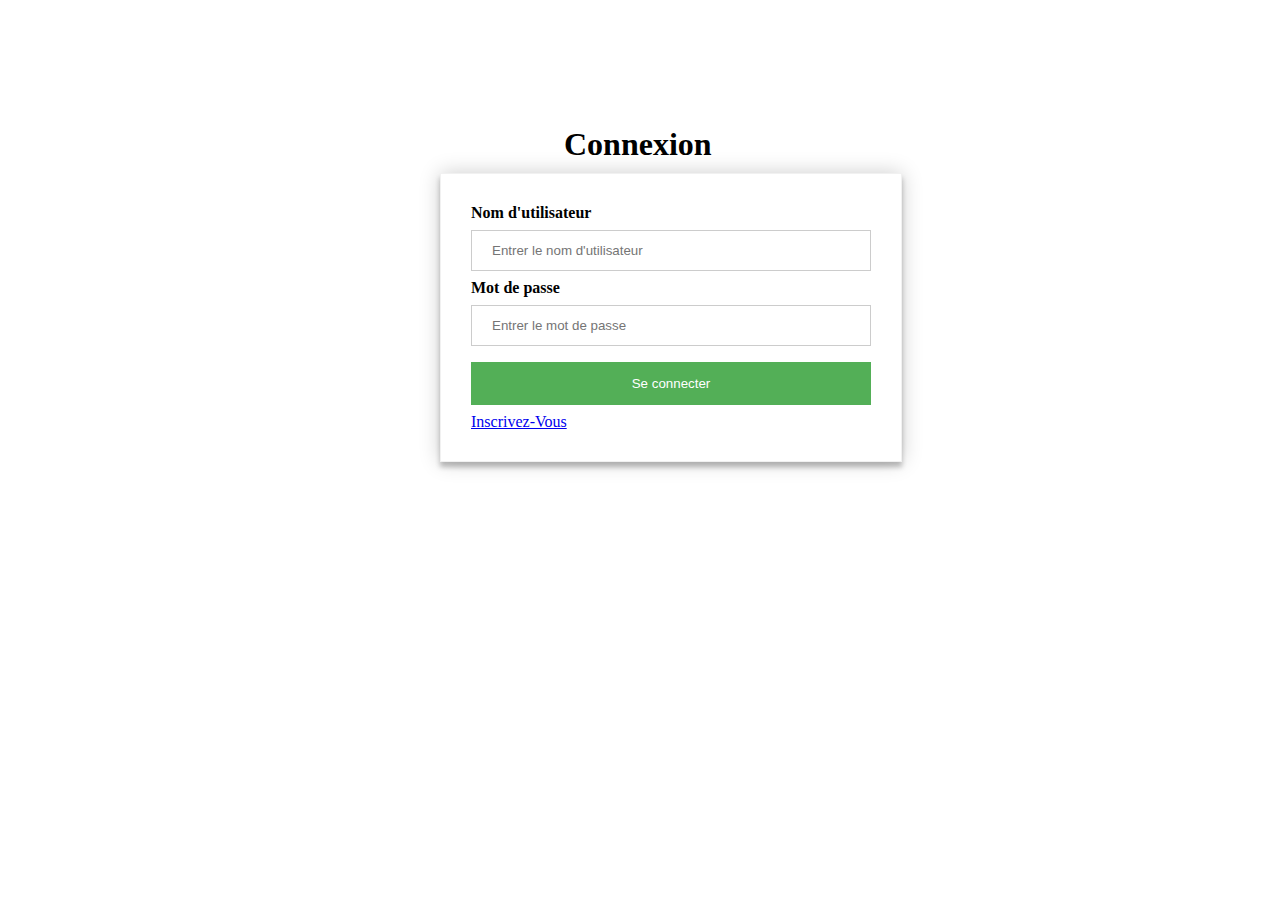
<file: connexion.html>
<html>
    <head>
        <meta charset="utf-8">
        <link rel="stylesheet" href="connexion.css" >
    </head>
    <body>
        <div id="container">
        
            <h1>Connexion</h1>
            <form action="login.php" method="POST">
                <label><b>Nom d'utilisateur</b></label>
                <input type="text" placeholder="Entrer le nom d'utilisateur" name="username" required>

                <label><b>Mot de passe</b></label>
                <input type="password" placeholder="Entrer le mot de passe" name="password" required>

                
                <input type="submit" id='submit' value='Se connecter' /></button><a href="inscription.html">Inscrivez-Vous</button></a>

            </form>
        </div>
    </body>
</html>
</file>
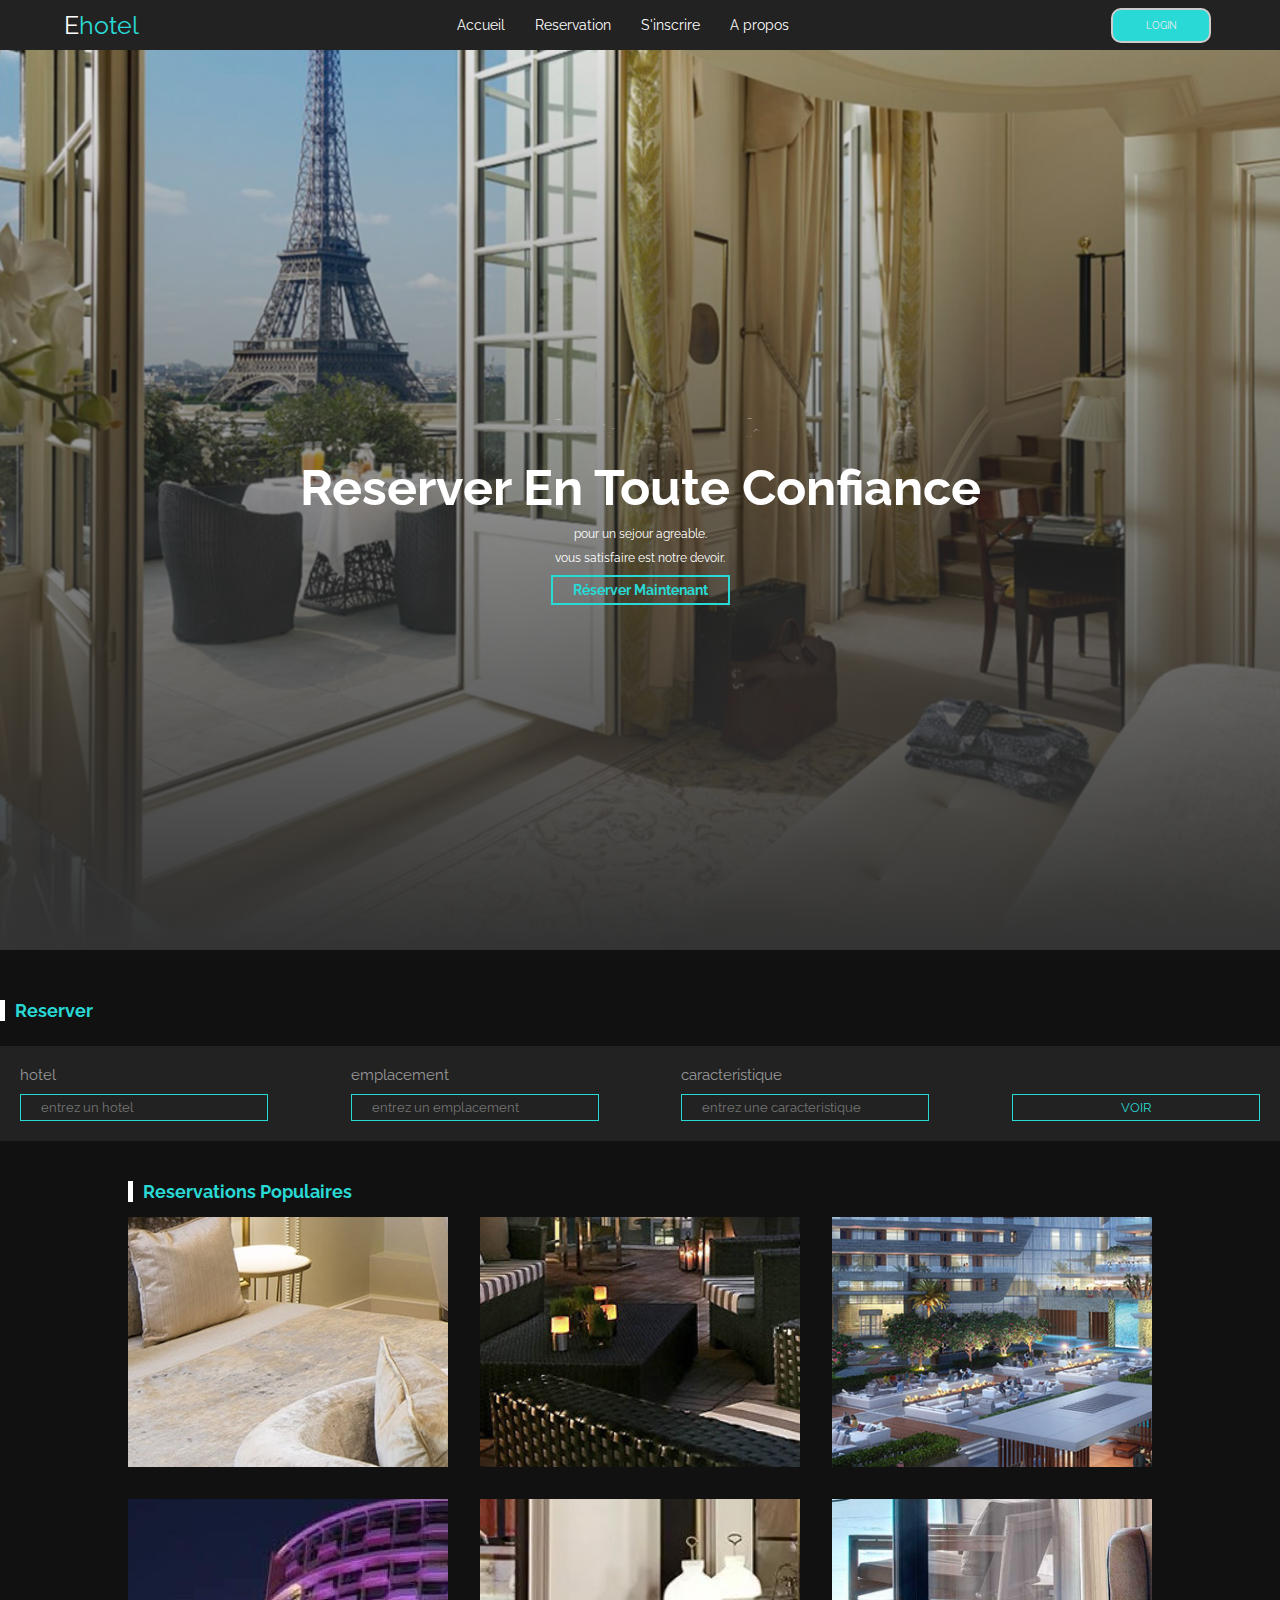
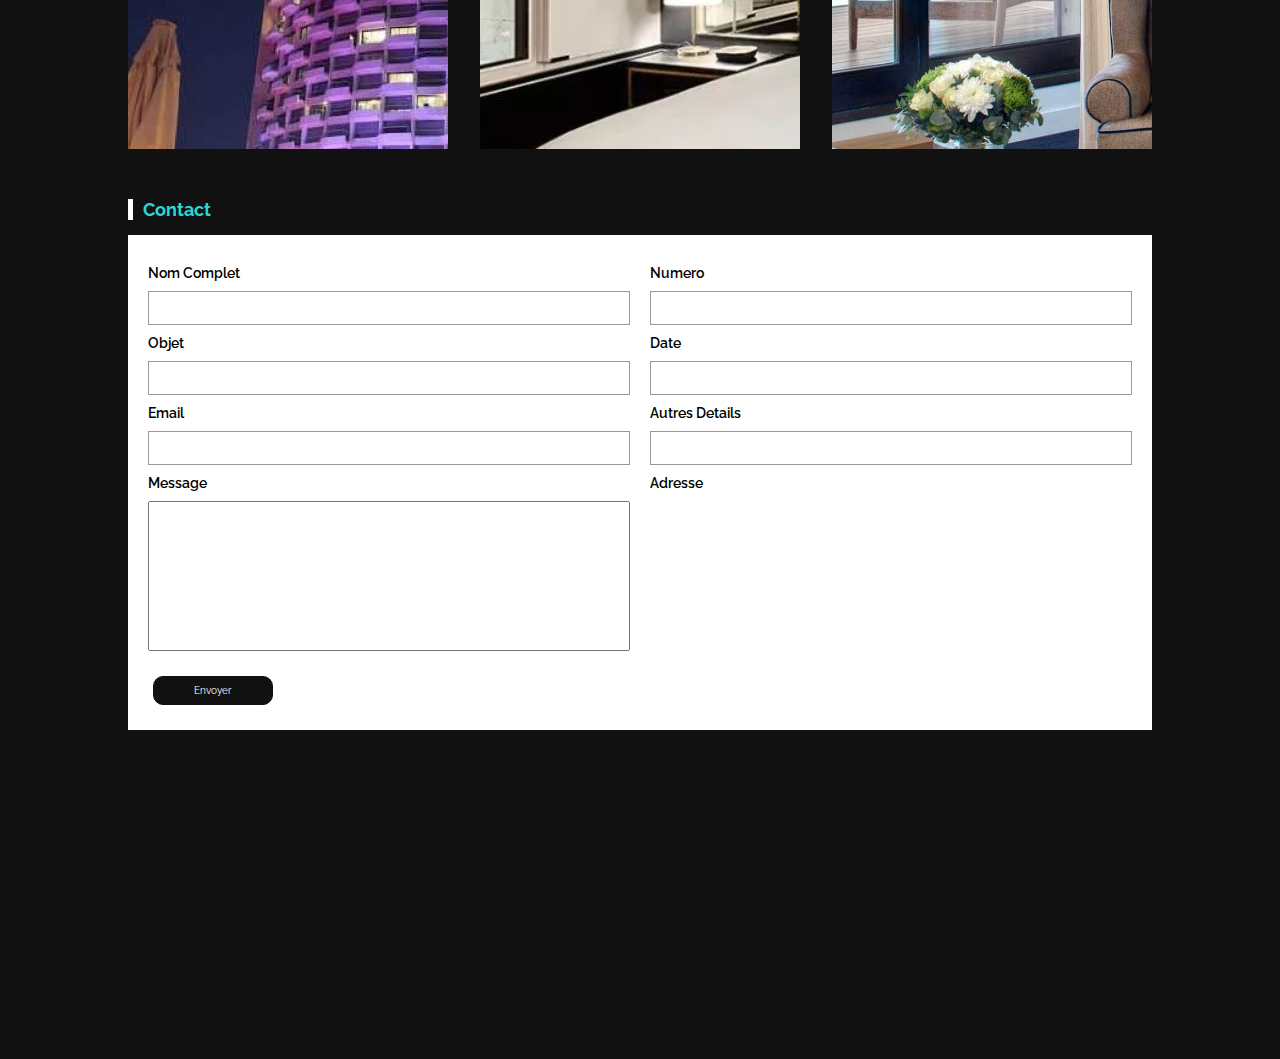
<file: reservation.html>
<!DOCTYPE html>
<html lang="en">
<head>
    <meta charset="UTF-8">
    <meta http-equiv="X-UA-Compatible" content="IE=edge">
    <meta name="viewport" content="width=device-width, initial-scale=1.0">
    <title>Ehotel</title>
    <link rel ="stylesheet" href="css/style.css">
</head>
<body>
    <header>
        <div class="logo">
            <a href="index.html"><span> E</span>hotel</a>
        </div>
        <ul class="menu">
            <li> <a href="index.html"> Accueil</a></li>
            <li> <a href="#Reserver"> Reservation</a></li>
            <li> <a href="inscription.html">S'inscrire</a></li>
            <li> <a href="#contact"> A propos</a></li>

        </ul>
        <style>
            button {
              display: inline-block;
              background-color: #29d9d5;
              border-radius: 10px;
              border: 2px double #cccccc;
              color: #eeeeee;
              text-align: center;
              font-size: 10px;
              padding: 10px;
              width: 100px;
              transition: all 0.5s;
              cursor: pointer;
              margin: 5px;
            } 
          </style>
        </head>
        <body>
        
    
            <button onclick="window.location.href='http://localhost/EHOTEL/connexion.html'">LOGIN</button>
    </header>
    <!--acceuil section-->
    <section id="home">
        <h2> nous suivre</h2>
        <h4>reserver en toute confiance</h4>
        <p>pour un sejour agreable.</p>
        <p> vous satisfaire est notre devoir.</p>
        <a href="#" class="btn-reservation"> Réserver Maintenant</a>
        
    </section>
    <!--A propos section-->
    <section id="Reserver">
        <h1 class="title"> Reserver</h1>
        <div class="img-desc">
            <div class="center">
                <div class="find_room">
                    <form action="reservation.php" method="post">
                        <div>
                            <label>hotel</label>
                            <input type="text" name="hotel" placeholder="entrez un hotel">
                        </div>
                        <div>
                            <label>emplacement</label>
                            <input type="text" name="adresse" placeholder="entrez un emplacement">
                        </div>
                        <div>
                            <label>caracteristique</label>
                            <input type="text" name="caracteristique" placeholder="entrez une caracteristique" >
                        </div>
                            <input type="submit" value="voir">
                    </form>
                </div>
            </div>
            
        </div>
    
    </section>
    <!--section reservation-->
    <section id="popular-reservation">
        <h1 class="title"> reservations populaires</h1>
        <div class=" content">
             <!--box-->
            <div class="box">
                <img src="images/auberge.png" alt="">
                <div class="content">
                    <div>
                        <h4>Auberge</h4>
                        <p>se detendre fait toujours du bien</p>
                        <p>Des hôtels servis avec style</p>
                        <a href="#">Lire Plus</a>
                    </div>
                </div>
            </div>
            <!--box-->
             <!--box-->
             <div class="box">
                <img src="images/casino.png" alt="">
                <div class="content">
                    <div>
                        <h4>Casino</h4>
                        <p>se detendre fait toujours du bien</p>
                        <p>Des hôtels servis avec style</p>
                        <a href="#">Lire Plus</a>
                    </div>
                </div>
            </div>
            <!--box-->
             <!--box-->
             <div class="box">
                <img src="images/luxe.png" alt="">
                <div class="content">
                    <div>
                        <h4>Luxe</h4>
                        <p>se detendre fait toujours du bien</p>
                        <p>Des hôtels servis avec style</p>
                        <a href="#">Lire Plus</a>
                    </div>
                </div>
            </div>
            <!--box-->
             <!--box-->
             <div class="box">
                <img src="images/ephemere.JPG" alt="">
                <div class="content">
                    <div>
                        <h4>Ephemere</h4>
                        <p>se detendre fait toujours du bien</p>
                        <p>Des hôtels servis avec style</p>
                        <a href="#">Lire Plus</a>
                    </div>
                </div>
            </div>
            <!--box-->
            <!--box-->
            <div class="box">
                <img src="images/passage.png" alt="">
                <div class="content">
                    <div>
                        <h4>Passage</h4>
                        <p>se detendre fait toujours du bien</p>
                        <p>Des hôtels servis avec style</p>
                        <a href="#">Lire Plus</a>
                    </div>
                </div>
            </div>
            <!--box-->
            <!--box-->
            <div class="box">
                <img src="images/economique.png" alt="">
                <div class="content">
                    <div>
                        <h4>Economie</h4>
                        <p>se detendre fait toujours du bien</p>
                        <p>Des hôtels servis avec style</p>
                        <a href="#">Lire Plus</a>
                    </div>
                </div>
            </div>
            <!--box-->
            
        </div>
    </section>
    <!--contact section-->
    <section id="contact">
        <h1 class="title"> Contact</h1>
        <form action="">
            <div class="left-right">
                <div class="left">
                    <label>Nom Complet</label>
                    <input type="text">
                    <label>Objet</label>
                    <input type="text">
                    <label>Email</label>
                    <input type="text">
                    <label>Message</label>
                    <textarea name="" id="" cols="30" rows="10"></textarea>
                    
                </div>
                <div class="right">
                    <label>Numero</label>
                    <input type="text">
                    <label>Date</label>
                    <input type="text">
                    <label>Autres Details</label>
                    <input type="text">
                    <label>Adresse</label>
                    <iframe src="https://www.google.com/maps/embed?pb=!1m14!1m12!1m3!1d22640.448747666098!2d-79.46775745!3d43.73956195!2m3!1f0!2f0!3f0!3m2!1i1024!2i768!4f13.1!5e1!3m2!1sfr!2sca!4v1679264037256!5m2!1sfr!2sca" width="600" height="450" style="border:0;" allowfullscreen="" loading="lazy" referrerpolicy="no-referrer-when-downgrade"></iframe>
                </div>
            </div>
            <button>Envoyer</button>
        </form>
    </section>
    
    
</body>
</html>
</file>
<file: connexion.css>
body{
    background: white;
   }
   #container{
    width:400px;
    margin:0 auto;
    margin-top:10%;
   }
   
   form {
    width:100%;
    padding: 30px;
    border: 1px solid #f1f1f1;
    background: #fff;
    box-shadow: 0 0 20px 0 rgba(0, 0, 0, 0.2), 0 5px 5px 0 rgba(0, 0, 0, 0.24);
   }
   #container h1{
    width: 38%;
    margin: 0 auto;
    padding-bottom: 10px;
   }
   
   
   input[type=text], input[type=password] {
    width: 100%;
    padding: 12px 20px;
    margin: 8px 0;
    display: inline-block;
    border: 1px solid #ccc;
    box-sizing: border-box;
   }
   
   
   input[type=submit] {
    background-color: #53af57;
    color: white;
    padding: 14px 20px;
    margin: 8px 0;
    border: none;
    cursor: pointer;
    width: 100%;
   }
   input[type=submit]:hover {
    background-color: white;
    color: #53af57;
    border: 1px solid #53af57;
   }
</file>
<file: css/style.css>
@import url('https://fonts.googleapis.com/css2?family=Raleway:wght@100;200;400;500&display=swap');
*{
    margin: 0;
    padding: 0;
    box-sizing: border-box;
    font-family: 'Raleway', sans-serif;
}
a{
    text-decoration: 0;
}
html{
    font-size: 62.5%;
    scroll-behavior: smooth;
    scroll-padding-top: 9px;
}
::-webkit-scrollbar{
    width: 8px;
}
::-webkit-scrollbar-thumb{
    background-color: #ccc;
}
body{
    background-color: #111;
}
section{
    margin-top: 50px;
}
header{
    background-color: #222;
    position: fixed;
    top:0;
    left: 0;
    right: 0;
    z-index: 1000;
    display: flex;
    align-items: center;
    justify-content: space-between;
    height: 50px;
    padding: 0 5%;
}
header .logo a{
    font-size: 25px;
    color: #29d9d5;
}
header .logo a span{
    color: #fff;
}
.menu{
    display: flex;
    align-items: center;
}
.menu li{
    margin: 0 15px;
    list-style-type: none;
}
.menu li a {
    color: #fff;
    font-size: 14px;
}
.btn-reservation{
    color: #29d9d5;
    font-size: 14px;
    border: 2px  solid #29d9d5;
    padding: 5px 20px;
    transition: 0.5s;
    font-weight: bolder;
}
.btn-reservation:hover{
    background-color: #29d9d5;
    color: #fff;
}
/*homme accueil css*/
#home{
    background: linear-gradient(rgba(0,0,0,0.1),#333),url("img/logo.png");
    background-position: center;
    background-size: cover;
    height: 100vh ;
    display: flex;
    align-items: center;
    justify-content: center;
    flex-direction: column;
    position: relative;
}
#home h2{
    font-size: 45px;
    margin-bottom: 10px;
    -webkit-text-stroke: #fff 0.02px;
    color: transparent;
    text-transform: lowercase;
}
#home h4{
    font-size: 50px;
    color:#fff;
    margin-bottom: 10px;
    text-transform: capitalize;
}
#home p{
    color:#fff;
    margin-bottom: 10px;
    font-size: 12px;
}
.home-btn{
    margin-bottom: 20px;

}
.find_room{
    background-color: #222;
    padding: 20px;
    width: 100%;
    position: relative;
   bottom: -10px;
}
.find_room form{
display: flex;
justify-content: space-between;
align-items: flex-end;
width: 100%;
}
.find_room form div ,.find_room form input[type="submit"]{
    display: flex;
    flex-direction: column;
    width: 20%;
}
.find_room form label{
    color: #999;
    font-size: 15px;
    margin-bottom: 10px;
}
.find_room form input{
    padding: 5px 20px;
    background-color: transparent;
    border: 1px solid #29d9d5;
    outline: 0;
    width: 100%;
    font-size: 13px;
    color: #fff;
}
.find_room form input[type="submit"]{
    display: flex;
    align-items: baseline;
    text-transform: uppercase;
    color: #29d9d5;
    cursor: pointer;
    transition: 0.5s;
}
.find_room form input[type="submit"]:hover{
    box-shadow: 0 0 10px #29d9d5;
}
#a-propos{
    margin-top: 100px;
    margin-bottom: 50px;
    padding: 0 10%;
    width: 100%;
}
.title{
    text-transform:capitalize;
    margin: 15px;
    font-weight: bold;
    color: #29d9d5;
    position: relative;
    margin-left: 15px;
    font-size: 18px;
}
.title::after{
    position: absolute;
    left: -15px;
    content: "";
    height: 100%;
    background-color: #fff;
    width: 5px;
}
.img-desc{
    /*display: flex;*/
    align-items: center;
    justify-content: space-between;
    width: 100%;
}
.img-desc .left{
position: relative;
/*margin-left: 10px;
height: 250px;*/
width: 100;
}
.img-desc .right{
    width: 57%;
}
.img-desc .left video{
    width: 100%;
    height: 100%;
    position: relative;
 
}

.img-desc .left::after{
    position: absolute;
    bottom: -10px;
    right: 10px;
    content: "";
    height: 100%;
   
    width: 100%;
    z-index: -1;
}
.img-desc .right h3{
    color: #fff;
    font-size: 25px;
    margin-bottom: 20px;
}
.img-desc .right p{
    color:#999;
    font: 14px;
    margin-bottom: 36px;
}
.img-desc .right a{
    border:  1px solid #29d9d5;
    color:#29d9d5;
    font-size: 14px;
    padding: 8px 25px ;
    font-weight: bold;

}
/*reservtaions css*/
#popular-reservation{
    padding: 0 10%;
    margin-bottom: 50px;
}
#popular-reservation .content{
    display: grid;
    grid-template-columns: repeat(auto-fit, minmax(300px,1fr));
    gap: 32px;
}
#popular-reservation .content .box{
    overflow: hidden;
    position: relative;
    height: 250px;
    transition: 0.5s;
}
#popular-reservation .content .box .img{
    height: 100%;
    width: 100%;
    object-fit: cover;
}
.box .content{
    position: absolute;
    top: 0;
    left: 0;
    height: 100%;
    width: 100%;
    background-color: #fff;
    text-align: center;
    align-items: center;
    transform:translateX(100%);
    transition: 0.5s;
}
.box .content h4{
    font-size: 25px;
    margin-bottom: 10px;
}
.box .content p{
   padding: 2px;
   font-size: 12px;
}
.box .content p:nth-child(3){
    margin-bottom: 25px;
}
.box .content a{
    margin-top: 60px;
    padding: 10px 60px;
    border: 2px solid #29d9d5;
    color: #29d9d5;
    font-weight: bold;
}
.box:hover{
    box-shadow: 0 0 10px #29d9d5;
}
.box:hover .content{
    transform: translateX(0);
}
/*contact css*/
#contact{
    padding: 0 10%;
    margin-bottom: 50px;
    height: 90vh;
}
#contact form{
    background-color: #fff;
    margin: auto;
    display:flex;
    flex-direction: column;
    padding: 20px;
}
.left-right{
    display: flex;
    justify-content: space-between;
    align-items: center;
    margin-bottom: 20px;
}
.left-right .left, .left-right .right{
    display:  flex;
    flex-direction: column;
    width: 49%;
}
#contact form label{
    font-size: 14px;
    padding: 10px 0;
    font-weight: 600
}
#contact form input{
    padding: 8px;
    outline: 0;
    border: 1px solid #999;
}
textarea{
    height: 150px;
    resize: none;
    outline: 0;
    width: 100%;
    padding: 10px;
}
#contact form input:focus , textarea:focus{
    border: 1px solid #29d9d5;
}
iframe{
    height: 150px;
    width: 100%;
}
#contact button{
    width: fit-content;
    padding: 8px 40px;
    background-color: #111;
    border: 1px solid #111;
    color: #fff;
    cursor: pointer;
    transition: 0.5s;
}
#contact button:hover{
    letter-spacing: 1px;
}
table {
    width: 95%;
    margin: 0 auto;
    background-color: #fff;
}
  
th {
    background-color: #ccc;
}
  
td, th {
    padding: 10px;
    text-align: left;
    border: 1px solid #ddd;
}
</file>
